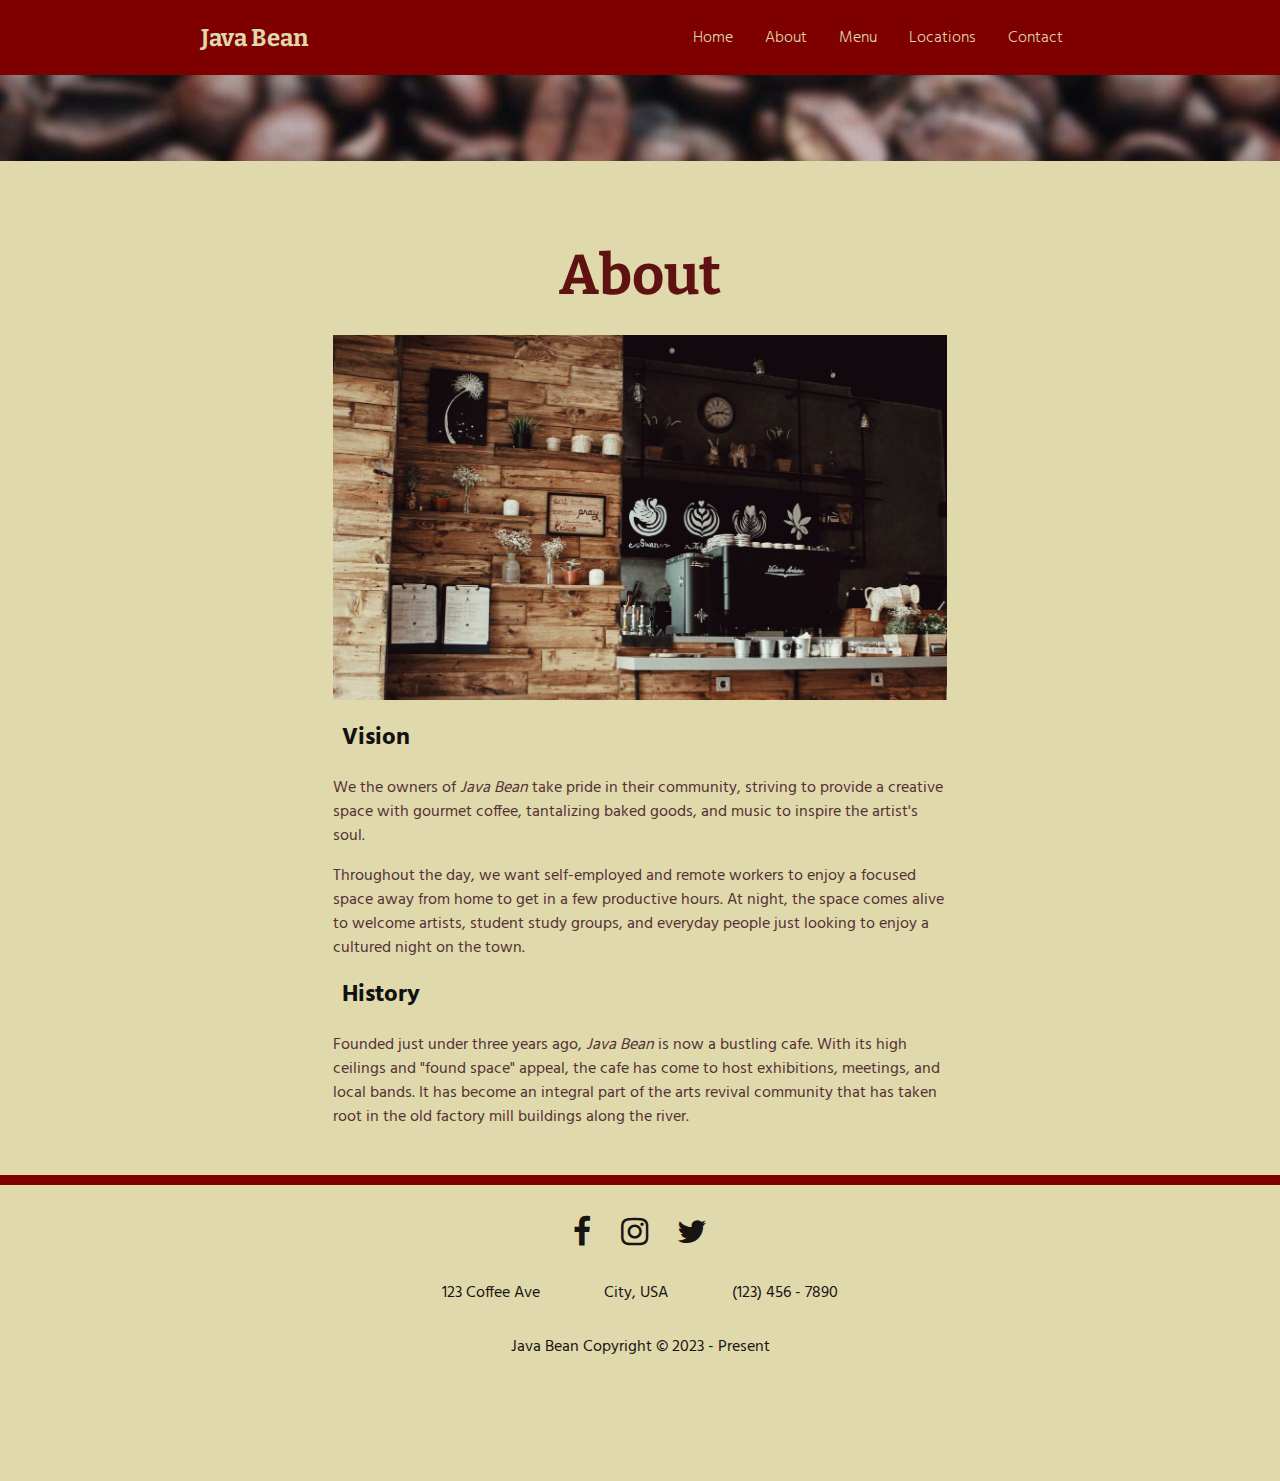
<file: about.html>
<!DOCTYPE html>
<html lang="en"> 
    <head> 
        <title>Java Bean</title>

        <meta charset="UTF-8">
        <meta name="description" content="GRA 310">
        <meta name="keywords" content="Java Bea , coffee, food, home">
        <meta name="author" content="Shaina Le">
        <meta name="viewport" content="width=device-width, initial-scale=1.0">

        <!-- Scripts -->
        <link rel="stylesheet" type="text/css" href="css/stylesheet.css">
        <script src="js/frontpage.js"></script>
        <script src="js/menu.js"></script>
        <script type="text/javascript" src="/js/code.jquery.com_jquery-3.7.0.min.js"></script>

        <link rel="stylesheet" href="https://cdnjs.cloudflare.com/ajax/libs/font-awesome/4.7.0/css/font-awesome.min.css">

        <!-- Fonts -->
        <link rel="preconnect" href="https://fonts.googleapis.com">
        <link rel="preconnect" href="https://fonts.gstatic.com" crossorigin>
        <link href="https://fonts.googleapis.com/css2?family=Hind:wght@300;400&display=swap" rel="stylesheet">
        <link rel="preconnect" href="https://fonts.googleapis.com">
        <link rel="preconnect" href="https://fonts.gstatic.com" crossorigin>
        <link href="https://fonts.googleapis.com/css2?family=Bitter:wght@700&family=Hind:wght@300;400&display=swap" rel="stylesheet">


    </head>

    <body> 

      <nav>
        <div class="navlogo">Java Bean</div>
      
        <div class="navbar">
          <ul class="nav-menu">
            <li class="nav-item"><a href="index.html" class="nav-link">Home</a></li>
            <li class="nav-item"><a href="about.html" class="nav-link">About</a></li>
            <li class="nav-item"><a href="menu.html" class="nav-link">Menu</a></li>
            <li class="nav-item"><a href="locations.html" class="nav-link">Locations</a></li>
            <li class="nav-item"><a href="contact.html" class="nav-link">Contact</a></li>
          </ul>
        </div>
      
        <div class="hamburger">
          <span class="bar"></span>
          <span class="bar"></span>
          <span class="bar"></span>
        </div>
      </nav>
       


    <!--header-->

        <header class="header-paralax-small-menu">
            <!--<div class="logomain"><a href="index.html"><img src="images/logo.png" width="75px" title="Logo" alt="Logo of the Java Beans restaurant. Behind the header is an image many coffee beans."></a></div>--> 
          </header>
<div class="row">
          <div class="subpage" style="border-bottom: 10px solid #7E0000;">
            <div class="textcontainer">    
              <h1>About</h1>
              <br>
              <img src="images/cafeinterior.jpg" title="cafe interior" alt="The interior of the cafe. It is warmly lit with wooden walls and a chalkboard display. Flower ases and small animal trinkets line the shelves. On the counter are coffee making machines, cups, and different foam styles on display." >
              <h2>Vision</h2>
              <p>We the owners of <i>Java Bean</i> take pride in their community, striving to provide a creative space with gourmet coffee, tantalizing baked goods, and music to inspire the artist's soul.</p>
              <p>Throughout the day, we want self-employed and remote workers to enjoy a focused space away from home to get in a few productive hours. At night, the space comes alive to welcome artists, student study groups, and everyday people just looking to enjoy a cultured night on the town.</p>
              <h2>History</h2>
              <p>Founded just under three years ago, <i>Java Bean</i> is now a bustling cafe. With its high ceilings and "found space" appeal, the cafe has come to host exhibitions, meetings, and local bands. It has become an integral part of the arts revival community that has taken root in the old factory mill buildings along the river.</p>
            </div>
        </div>

<!--footer-->
            
<footer>
    <div class="footer2">
    <div class="frow">
    <a href="https://www.facebook.com/"><i class="fa fa-facebook"></i></a>
    <a href="https://instagram.com/"><i class="fa fa-instagram"></i></a>
    <a href="https://twitter.com/"><i class="fa fa-twitter"></i></a>
    </div>
    
    <div class="frow">
      <ul>
        <li>123 Coffee Ave</li>
        <li>City, USA</li>
        <li>(123) 456 - 7890</li>
      </ul>
    </div>
    
      <div class="frow">
      Java Bean Copyright © 2023 - Present
      </div>
    </div>
  </footer>

        </div>

    </body>
</html>
</file>
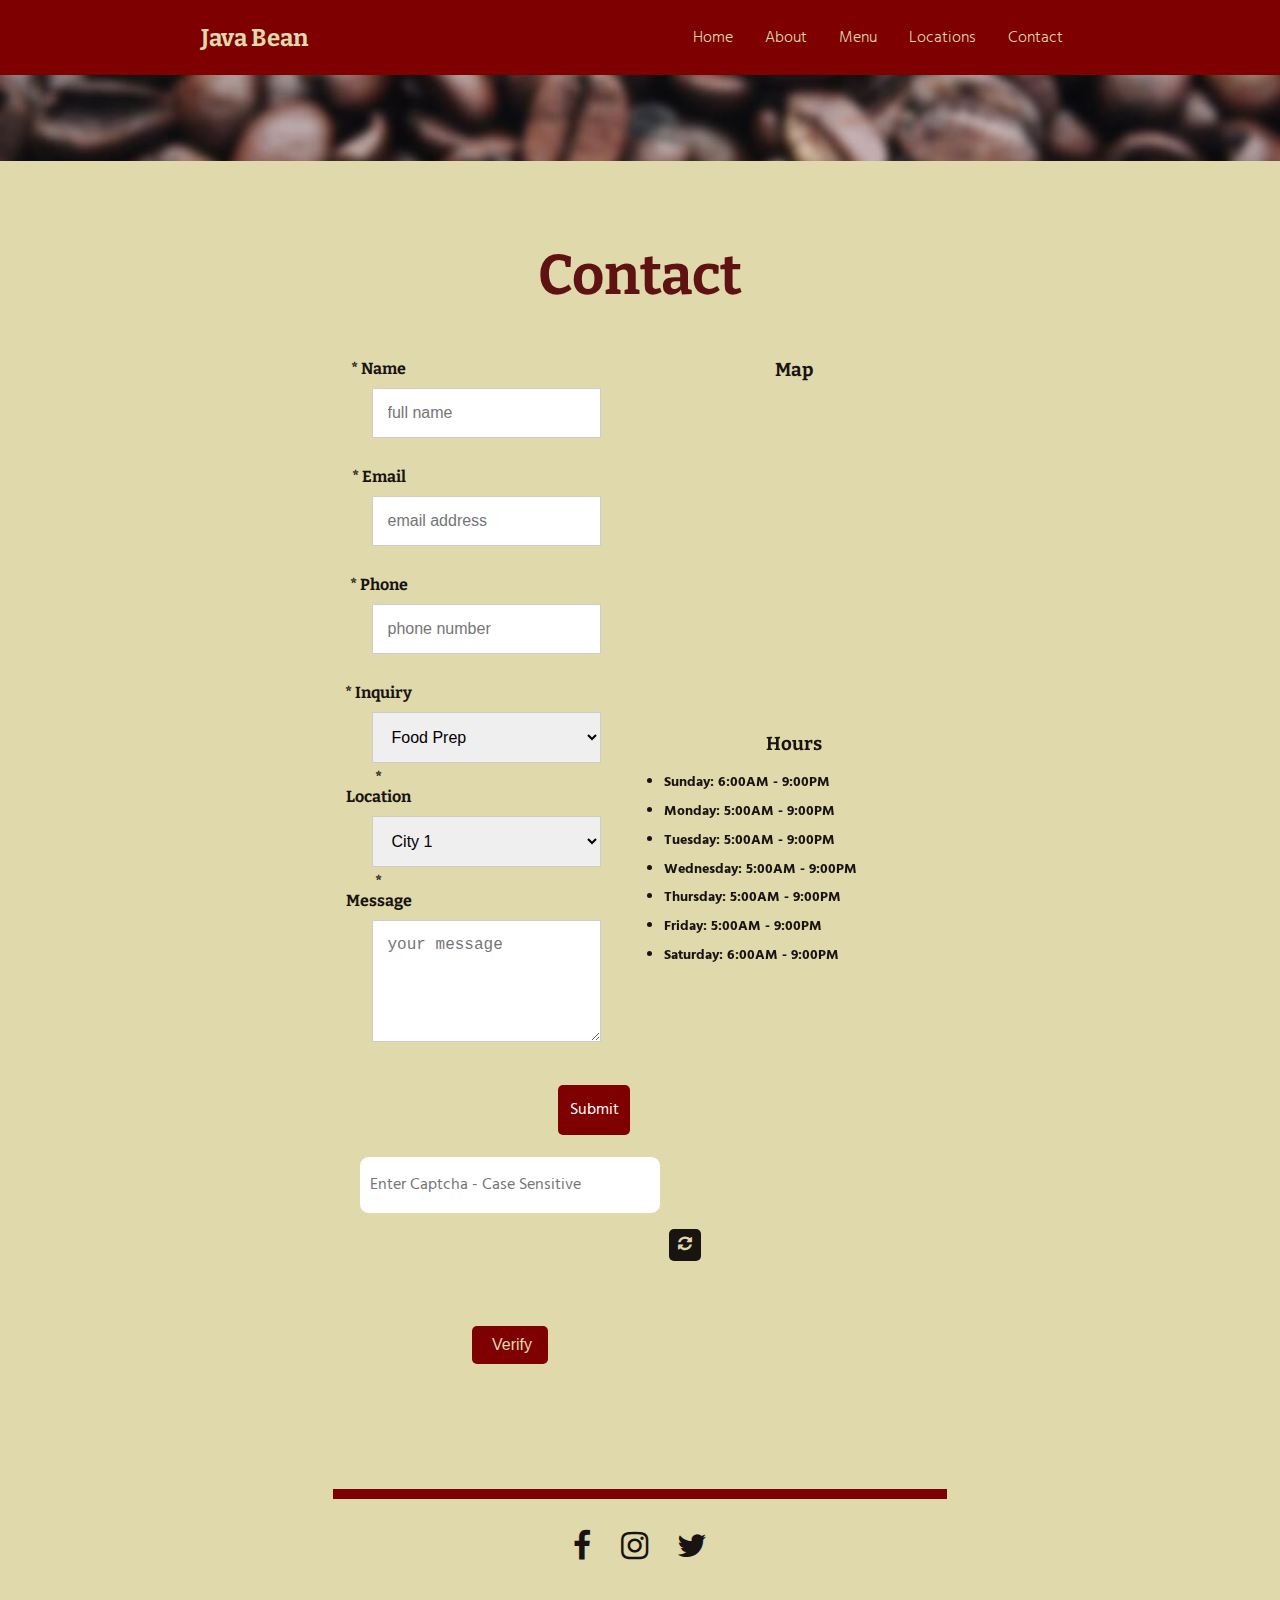
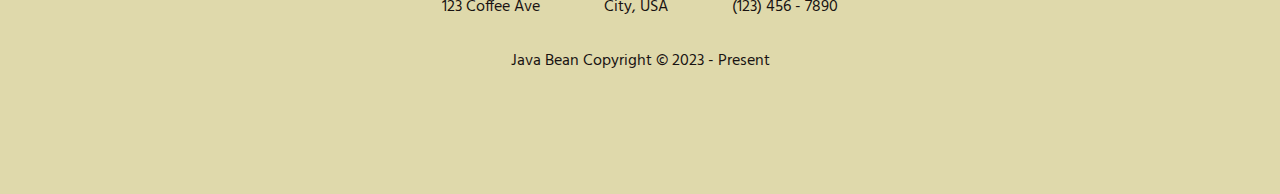
<file: contact.html>
<!DOCTYPE html>
<html lang="en"> 
    <head> 
        <title>Java Bean</title>

        <meta charset="UTF-8">
        <meta name="description" content="GRA 310">
        <meta name="keywords" content="Java Bea , coffee, food, home">
        <meta name="author" content="Shaina Le">
        <meta name="viewport" content="width=device-width, initial-scale=1.0">

        <!-- Scripts -->
        <link rel="stylesheet" type="text/css" href="css/stylesheet.css">
        <script src="js/frontpage.js"></script>
        <script src="js/menu.js"></script>
        <script src="js/formvalidate.js"></script>
        <script src="https://ajax.googleapis.com/ajax/libs/jquery/2.1.1/jquery.min.js"></script>


        <link rel="stylesheet" href="https://cdnjs.cloudflare.com/ajax/libs/font-awesome/4.7.0/css/font-awesome.min.css">

        <!-- Fonts -->
        <link rel="preconnect" href="https://fonts.googleapis.com">
        <link rel="preconnect" href="https://fonts.gstatic.com" crossorigin>
        <link href="https://fonts.googleapis.com/css2?family=Hind:wght@300;400&display=swap" rel="stylesheet">
        <link rel="preconnect" href="https://fonts.googleapis.com">
        <link rel="preconnect" href="https://fonts.gstatic.com" crossorigin>
        <link href="https://fonts.googleapis.com/css2?family=Bitter:wght@700&family=Hind:wght@300;400&display=swap" rel="stylesheet">
        
        <!-- Form Validation -->
        
        <script>
                  var validate = function(e) {
              var fields = document.querySelectorAll('.form-container textarea, .form-container input[type="text"]');
              var regEx;
              var removeSpan;
              var par;
              var check = false;
              var val;
              var errArr = [];
          
              for (var i = 0; i < fields.length; i++) {
                  if (fields[i].value === "") {
                    
                      if (fields[i].nextElementSibling.classList.contains('error')) {
                        removeSpan = fields[i].nextElementSibling;
                        par = fields[i].parentNode;
                        par.removeChild(removeSpan);
                        fields[i].nextElementSibling.innerHTML = "Attention, " + fields[i].placeholder + " is required. Refresh browser.";
                        fields[i].style.boxShadow = "0 0 2px 1px #cc0001";
                        check = false;
                        errArr.push(fields[i]);
                      }
                      fields[i].nextElementSibling.innerHTML = "Attention, " + fields[i].placeholder + " is required. Refresh browser.";
                      fields[i].style.boxShadow = "0 0 2px 1px #cc0001";
                      check = false;
                      errArr.push(fields[i]);
                  } else {
          
                      // check if message and name values contain valid characters.
                      if (fields[i].id !== 'email' && fields[i].id !== 'phone') {
                          val = isValidChar(fields[i]);
                          if(val === false) {
                            fields[i].nextElementSibling.innerHTML = "Are you trying to HACK ME!";
                            fields[i].style.boxShadow = "0 0 2px 1px #cc0001";
                            check = false;
                            errArr.push(fields[i]);
                          } else {
                            fields[i].nextElementSibling.innerHTML = "";
                            fields[i].style.boxShadow = "none";
                            check = true;
                          }
                      }
                    
                      if(fields[i].id === 'phone') {
                        val = isValidPhone(fields[i]);
                        if(val === false) {
                          fields[i].nextElementSibling.innerHTML = "Attention, your phone number is not valid.";
                          fields[i].style.boxShadow = "0 0 2px 1px #cc0001";
                          check = false;
                          errArr.push(fields[i]);
                        } else {
                          fields[i].nextElementSibling.innerHTML = "";
                          fields[i].style.boxShadow = "none";
                          check = true;  
                        }
                      }
          
                      if (fields[i].id === 'email') {
                          val = isValidEmail(fields[i]);
                          if(val === false) {
                              fields[i].nextElementSibling.innerHTML = "Attention, your email address is not valid.";
                              fields[i].style.boxShadow = "0 0 2px 1px #cc0001";
                              check = false;
                              errArr.push(fields[i]);
                          } else {
                              fields[i].nextElementSibling.innerHTML = "";
                              fields[i].style.boxShadow = "none";
                              check = true;
                          }
                      }
                  }
              }
            
              if(check === false) {
                var count = 0;
                var toErr = setInterval(function() {
                  var e = errArr[0].offsetTop + -25;
                  var pos = Math.abs(e);
                  if(count < pos) {
                    count ++;
                    window.scrollTo(0, count);
                  } else {
                    clearInterval(toErr);
                  }
                }, 1);
              }
              
              return check
          
              // Helper functions.
              function isValidEmail(e) {
                  regEx = /^\w+([\.-]?\w+)*@\w+([\.-]?\w+)*(\.\w{2,3})+$/;
                  var email = e.value;
                  if (!regEx.test(email)) {
                      return false;
                  }
              }
          
              function isValidChar(e) {
                  regEx = /^[a-zA-Z@#$%!?^&*()_+\-=\[\]{};':"\\|,.\/? ]*$/;
                  var value = e.value;
                  if (!regEx.test(value)) {
                      return false;
                  }
              }
            
              function isValidPhone(e) {
                regEx = /^[+]?[(]?[+]?\d{2,4}[)]?[-\s]?\d{2,8}[-\s]?\d{2,8}$/;
                var value = e.value;
                if(!regEx.test(value)) {
                  return false;
                }
              }
          };
          
        </script>

      <script>
        var cd;

$(function(){
  CreateCaptcha();
});

// Create Captcha
function CreateCaptcha() {
  //$('#InvalidCapthcaError').hide();
  var alpha = new Array('A', 'B', 'C', 'D', 'E', 'F', 'G', 'H', 'I', 'J', 'K', 'L', 'M', 'N', 'O', 'P', 'Q', 'R', 'S', 'T', 'U', 'V', 'W', 'X', 'Y', 'Z', 'a', 'b', 'c', 'd', 'e', 'f', 'g', 'h', 'i', 'j', 'k', 'l', 'm', 'n', 'o', 'p', 'q', 'r', 's', 't', 'u', 'v', 'w', 'x', 'y', 'z', '0', '1', '2', '3', '4', '5', '6', '7', '8', '9');
                    
  var i;
  for (i = 0; i < 6; i++) {
    var a = alpha[Math.floor(Math.random() * alpha.length)];
    var b = alpha[Math.floor(Math.random() * alpha.length)];
    var c = alpha[Math.floor(Math.random() * alpha.length)];
    var d = alpha[Math.floor(Math.random() * alpha.length)];
    var e = alpha[Math.floor(Math.random() * alpha.length)];
    var f = alpha[Math.floor(Math.random() * alpha.length)];
  }
  cd = a + ' ' + b + ' ' + c + ' ' + d + ' ' + e + ' ' + f;
  $('#CaptchaImageCode').empty().append('<canvas id="CapCode" class="capcode" width="300" height="80"></canvas>')
  
  var c = document.getElementById("CapCode"),
      ctx=c.getContext("2d"),
      x = c.width / 2,
      img = new Image();

  img.src = "https://usiseane.sirv.com/binary-numbers-pattern.jpg";
  img.onload = function () {
      var pattern = ctx.createPattern(img, "repeat");
      ctx.globalAlpha = "0.7";
      ctx.fillStyle = pattern;
      ctx.fillRect(0, 0, c.width, c.height);
      ctx.font="52px Roboto";
      ctx.fillStyle = 'lightgreen';
      ctx.textAlign = 'center';
      ctx.setTransform (1, -0.12, 0, 1, 0, 15);
      ctx.fillText(cd,x,55);
  };
  
}

//
function roundRect(ctx, x, y, width, height, radius, fill, stroke) {
  if (typeof stroke === 'undefined') {
    stroke = true;
  }
  if (typeof radius === 'undefined') {
    radius = 5;
  }
  if (typeof radius === 'number') {
    radius = {tl: radius, tr: radius, br: radius, bl: radius};
  } else {
    var defaultRadius = {tl: 0, tr: 0, br: 0, bl: 0};
    for (var side in defaultRadius) {
      radius[side] = radius[side] || defaultRadius[side];
    }
  }
  ctx.beginPath();
  ctx.moveTo(x + radius.tl, y);
  ctx.lineTo(x + width - radius.tr, y);
  ctx.quadraticCurveTo(x + width, y, x + width, y + radius.tr);
  ctx.lineTo(x + width, y + height - radius.br);
  ctx.quadraticCurveTo(x + width, y + height, x + width - radius.br, y + height);
  ctx.lineTo(x + radius.bl, y + height);
  ctx.quadraticCurveTo(x, y + height, x, y + height - radius.bl);
  ctx.lineTo(x, y + radius.tl);
  ctx.quadraticCurveTo(x, y, x + radius.tl, y);
  ctx.closePath();
  if (fill) {
    ctx.fill();
  }
  if (stroke) {
    ctx.stroke();
  }

}

// Validate Captcha
function ValidateCaptcha() {
  var string1 = removeSpaces(cd);
  var string2 = removeSpaces($('#UserCaptchaCode').val());
  if (string1 == string2) {
    return true;
  }
  else {
    return false;
  }
}

// Remove Spaces
function removeSpaces(string) {
  return string.split(' ').join('');
}

// Check Captcha
function CheckCaptcha() {
  var result = ValidateCaptcha();
  if( $("#UserCaptchaCode").val() == "" || $("#UserCaptchaCode").val() == null || $("#UserCaptchaCode").val() == "undefined") {
    $('#WrongCaptchaError').text('Please enter code given below in a picture.').show();
    $('#UserCaptchaCode').focus();
  } else {
    if(result == false) { 
      $('#WrongCaptchaError').text('Invalid Captcha! Please try again.').show();
      CreateCaptcha();
      $('#UserCaptchaCode').focus().select();
    }
    else { 
      $('#UserCaptchaCode').val('').attr('place-holder','Enter Captcha - Case Sensitive');
      CreateCaptcha();
      $('#WrongCaptchaError').fadeOut(100);
      $('#SuccessMessage').fadeIn(500).css('display','block').delay(5000).fadeOut(250);
    }
  }  
}
      </script>

    </head>

    <body> 

      <nav>
        <div class="navlogo">Java Bean</div>
      
        <div class="navbar">
          <ul class="nav-menu">
            <li class="nav-item"><a href="index.html" class="nav-link">Home</a></li>
            <li class="nav-item"><a href="about.html" class="nav-link">About</a></li>
            <li class="nav-item"><a href="menu.html" class="nav-link">Menu</a></li>
            <li class="nav-item"><a href="locations.html" class="nav-link">Locations</a></li>
            <li class="nav-item"><a href="contact.html" class="nav-link">Contact</a></li>
          </ul>
        </div>
      
        <div class="hamburger">
          <span class="bar"></span>
          <span class="bar"></span>
          <span class="bar"></span>
        </div>
      </nav>
       


    <!--header-->

        <header class="header-paralax-small-menu">
            <!--<div class="logomain"><a href="index.html"><img src="images/logo.png" width="75px" title="Logo" alt="Logo of the Java Beans restaurant. Behind the header is an image many coffee beans."></a></div>--> 
          </header>

          <div class="subpage">
            <div class="container">    
              <h1>Contact</h1>

              <div class="row2">
                <div class="columntall" style="border-bottom: 10px solid #7E0000;">
                    
                    <!--Form-->

                    <!--<form action="/action_page.php">
                        <div class="formrow">
                          <div class="col-25">
                            <label for="name">Name*</label>
                          </div>
                          <div class="col-75">
                            <input type="text" id="name" name="name" placeholder="Your name..">
                          </div>
                        </div>
                        <div class="formrow">
                          <div class="col-25">
                            <label for="email">Email*</label>
                          </div>
                          <div class="col-75">
                            <input type="text" id="email" name="email" placeholder="Your email address..">
                          </div>
                          <p id="result"></p>
                        </div>
                        <div class="formrow">
                            <div class="col-25">
                              <label for="phonenumber">Phone Number</label>
                            </div>
                            <div class="col-75">
                              <input type="text" id="phonenumber" name="phonenumber" placeholder="Your phone number..">
                            </div>
                          </div>
                        <div class="formrow">
                          <div class="col-25">
                            <label for="inquiry">Inquiry*</label>
                          </div>
                          <div class="col-75">
                            <select id="inquiry" name="inquiry">
                              <option value="food">Food Prep</option>
                              <option value="service">Customer Service</option>
                              <option value="company">Company</option>
                            </select>
                          </div>
                        </div>
                        <div class="formrow">
                            <div class="col-25">
                              <label for="location">Location*</label>
                            </div>
                            <div class="col-75">
                              <select id="location" name="location">
                                <option value="city1">City 1</option>
                                <option value="city2">City 2</option>
                              </select>
                            </div>
                          </div>
                        <div class="formrow">
                          <div class="col-25">
                            <label for="message">Message*</label>
                          </div>
                          <div class="col-75">
                            <textarea id="message" name="message" placeholder="Tell us your issue..." style="height:200px"></textarea>
                          </div>
                        </div>
                        <div class="formrow">
                            <p style="font-family: 'Hind', sans-serif; font-size:12px; color: #7E0000;">*required items</p>
                        </div>
                        <div class="formrow">
                          <input type="submit" value="Submit" onclick="validateEmail(document.form1.email)">
                        </div>
                      </form>-->
                      
                    <div class="form-container">
                      <form name="contactForm" method="post" onsubmit = "return validate()" action="#">
                      <div class="col-25">
                        <label for="name">* Name</label>
                      </div>
                        <input type="text" id="name" name="name" placeholder="full name" >
                        <span class="errors"></span><br>
                    
                      <div class="col-25">                    
                        <label for="email">* Email</label>
                      </div>
                        <input type="text" placeholder="email address" id="email" name="email" >
                        <span class="errors"></span><br>
                    
                      <div class="col-25">
                        <label for="phone">* Phone</label>
                      </div>
                        <input type="text" placeholder="phone number" id="phone" name="phone" >
                        <span class="errors"></span><br>
                        
                      <div class="col-25">  
                        <label for="inquiry">* Inquiry</label>
                      </div>
                        <select id="inquiry" name="inquiry">
                          <option value="food">Food Prep</option>
                          <option value="service">Customer Service</option>
                          <option value="company">Company</option>
                        </select>

                      <div class="col-25">
                        <label for="location">* Location</label>
                      </div>
                        <select id="location" name="location">
                          <option value="city1">City 1</option>
                          <option value="city2">City 2</option>
                        </select>
                        
                      <div class="col-25">  
                        <label for="subject">* Message</label>
                      </div>
                        <textarea placeholder="your message" cols="132" rows="5" name="subject" id="subject"></textarea>
                        <span class="errors"></span><br>
                    
                        <button type="submit" value="Submit">Submit</button>
                      </form>
                      <section>
                        <fieldset>
                          <span id="SuccessMessage" class="success">Hurray! Your have successfully entered the captcha.</span>
                          <input type="text" id="UserCaptchaCode" class="CaptchaTxtField" placeholder='Enter Captcha - Case Sensitive'>
                          <span id="WrongCaptchaError" class="error"></span>
                          <div class='CaptchaWrap'>
                            <div id="CaptchaImageCode" class="CaptchaTxtField">
                              <canvas id="CapCode" class="capcode" width="300" height="80"></canvas>
                            </div> 
                            <button class="ReloadBtn" onclick='CreateCaptcha();' title="Reload Image">
                              <i class="fa fa-refresh" aria-hidden="true"></i>
                            </button>
                          </div>
                          <input type="button" class="btnSubmit" onclick="CheckCaptcha();" value="Verify">
                        </fieldset>
                      </section>
                    </div>
<br><br>

                </div>
                <div class="columntall" style="border-bottom: 10px solid #7E0000;">
                    <h3>Map</h3><br>

                    <iframe src="https://www.google.com/maps/embed?pb=!1m18!1m12!1m3!1d2916.1527947668746!2d-71.45193032387317!3d43.03821657113789!2m3!1f0!2f0!3f0!3m2!1i1024!2i768!4f13.1!3m3!1m2!1s0x89e24595182c672d%3A0x1af9c9f4bffd579e!2sSouthern%20New%20Hampshire%20University!5e0!3m2!1sen!2sus!4v1689997030244!5m2!1sen!2sus" width="300" height="300" style="border:0;" allowfullscreen="" loading="lazy" referrerpolicy="no-referrer-when-downgrade"></iframe>
<br>
                    <h3 style="padding-top:10%;">Hours</h3>
                    <ul style="font-family: 'Hind', sans-serif; font-size:0.9em; padding-top:5%; margin-left:5%;">
                      <li>Sunday: 6:00AM - 9:00PM</li>
                      <li>Monday:  5:00AM - 9:00PM</li>
                      <li>Tuesday:  5:00AM - 9:00PM</li>
                      <li>Wednesday:  5:00AM - 9:00PM</li>
                      <li>Thursday:  5:00AM - 9:00PM</li>
                      <li>Friday:  5:00AM - 9:00PM</li>
                      <li>Saturday: 6:00AM - 9:00PM</li>
                    </ul>

                </div>
              </div>

            </div>
        </div>
<!--footer-->
            
<footer>
    <div class="footer2">
    <div class="frow">
    <a href="https://www.facebook.com/"><i class="fa fa-facebook"></i></a>
    <a href="https://instagram.com/"><i class="fa fa-instagram"></i></a>
    <a href="https://twitter.com/"><i class="fa fa-twitter"></i></a>
    </div>
    
    <div class="frow">
      <ul>
        <li>123 Coffee Ave</li>
        <li>City, USA</li>
        <li>(123) 456 - 7890</li>
      </ul>
    </div>
    
      <div class="frow">
      Java Bean Copyright © 2023 - Present
      </div>
    </div>
  </footer>

        </div>

    </body>
</html>
</file>
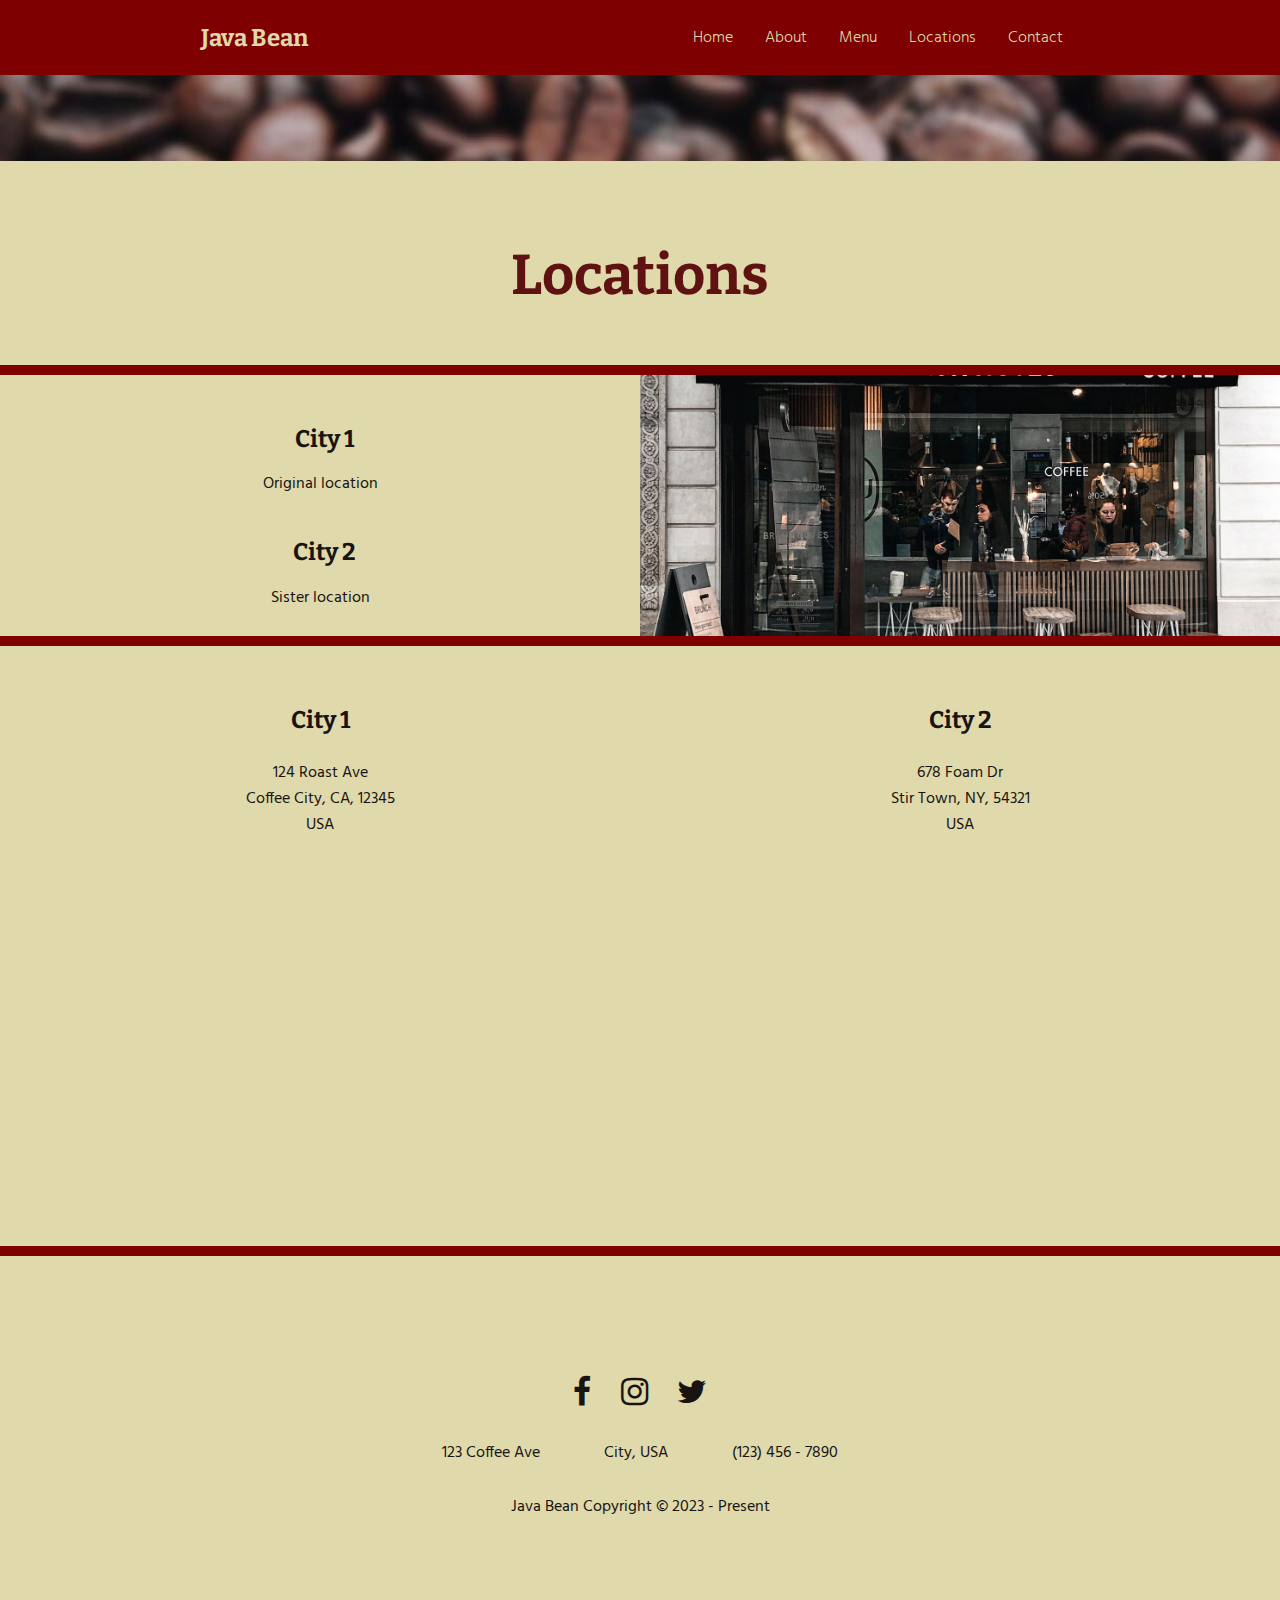
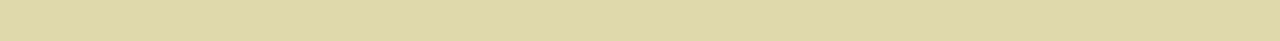
<file: locations.html>
<!DOCTYPE html>
<html lang="en"> 
    <head> 
        <title>Java Bean</title>

        <meta charset="UTF-8">
        <meta name="description" content="GRA 310">
        <meta name="keywords" content="Java Bea , coffee, food, home">
        <meta name="author" content="Shaina Le">
        <meta name="viewport" content="width=device-width, initial-scale=1.0">

        <!-- Scripts -->
        <link rel="stylesheet" type="text/css" href="css/stylesheet.css">
        <script src="js/frontpage.js"></script>
        <script src="js/menu.js"></script>
        <script type="text/javascript" src="/js/code.jquery.com_jquery-3.7.0.min.js"></script>

        <link rel="stylesheet" href="https://cdnjs.cloudflare.com/ajax/libs/font-awesome/4.7.0/css/font-awesome.min.css">

        <!-- Fonts -->
        <link rel="preconnect" href="https://fonts.googleapis.com">
        <link rel="preconnect" href="https://fonts.gstatic.com" crossorigin>
        <link href="https://fonts.googleapis.com/css2?family=Hind:wght@300;400&display=swap" rel="stylesheet">
        <link rel="preconnect" href="https://fonts.googleapis.com">
        <link rel="preconnect" href="https://fonts.gstatic.com" crossorigin>
        <link href="https://fonts.googleapis.com/css2?family=Bitter:wght@700&family=Hind:wght@300;400&display=swap" rel="stylesheet">


    </head>

    <body> 

      <nav>
        <div class="navlogo">Java Bean</div>
      
        <div class="navbar">
          <ul class="nav-menu">
            <li class="nav-item"><a href="index.html" class="nav-link">Home</a></li>
            <li class="nav-item"><a href="about.html" class="nav-link">About</a></li>
            <li class="nav-item"><a href="menu.html" class="nav-link">Menu</a></li>
            <li class="nav-item"><a href="locations.html" class="nav-link">Locations</a></li>
            <li class="nav-item"><a href="contact.html" class="nav-link">Contact</a></li>
          </ul>
        </div>
      
        <div class="hamburger">
          <span class="bar"></span>
          <span class="bar"></span>
          <span class="bar"></span>
        </div>
      </nav>
       


    <!--header-->

        <header class="header-paralax-small-menu">
            <!--<div class="logomain"><a href="index.html"><img src="images/logo.png" width="75px" title="Logo" alt="Logo of the Java Beans restaurant. Behind the header is an image many coffee beans."></a></div>--> 
          </header>
<div class="row">
          <div class="subpage" style="border-bottom: 10px solid #7E0000;">
            <div class="textcontainer">   
                <h1>Locations</h1>
            </div>

              <br>
              <div class="lightcontainer" style="border-top: 10px solid #7E0000;">
                <div class="lightimage"> 
                  <div class="columntext">
                    <h2>City 1</h2>
                    <p>Original location</p>
                    <br>
                    <h2>City 2</h2>
                    <p>Sister location</p>
                  </div>
                </div>   
              </div>
            </div>
</div>
<div class="row2">
    <div class="column2">
        <h2>City 1</h2>
        <br>
        <p style="text-align:center;">124 Roast Ave<br>Coffee City, CA, 12345<br>USA</p>
        <br>
        <iframe src="https://www.google.com/maps/embed?pb=!1m18!1m12!1m3!1d2916.1527947668746!2d-71.45193032387317!3d43.03821657113789!2m3!1f0!2f0!3f0!3m2!1i1024!2i768!4f13.1!3m3!1m2!1s0x89e24595182c672d%3A0x1af9c9f4bffd579e!2sSouthern%20New%20Hampshire%20University!5e0!3m2!1sen!2sus!4v1689997030244!5m2!1sen!2sus" width="300" height="300" style="border:0;" allowfullscreen="" loading="lazy" referrerpolicy="no-referrer-when-downgrade"></iframe>
    </div>
    <div class="column2">
        <h2>City 2</h2>
        <br>
        <p style="text-align:center;">678 Foam Dr<br>Stir Town, NY, 54321<br>USA</p>
        <br>
        <iframe src="https://www.google.com/maps/embed?pb=!1m18!1m12!1m3!1d2916.1527947668746!2d-71.45193032387317!3d43.03821657113789!2m3!1f0!2f0!3f0!3m2!1i1024!2i768!4f13.1!3m3!1m2!1s0x89e24595182c672d%3A0x1af9c9f4bffd579e!2sSouthern%20New%20Hampshire%20University!5e0!3m2!1sen!2sus!4v1689997030244!5m2!1sen!2sus" width="300" height="300" style="border:0;" allowfullscreen="" loading="lazy" referrerpolicy="no-referrer-when-downgrade"></iframe>
    </div>
</div>
<!--footer-->
            
<footer>
    <div class="footer2">
    <div class="frow">
    <a href="https://www.facebook.com/"><i class="fa fa-facebook"></i></a>
    <a href="https://instagram.com/"><i class="fa fa-instagram"></i></a>
    <a href="https://twitter.com/"><i class="fa fa-twitter"></i></a>
    </div>
    
    <div class="frow">
      <ul>
        <li>123 Coffee Ave</li>
        <li>City, USA</li>
        <li>(123) 456 - 7890</li>
      </ul>
    </div>
    
      <div class="frow">
      Java Bean Copyright © 2023 - Present
      </div>
    </div>
  </footer>

        </div>

    </body>
</html>
</file>
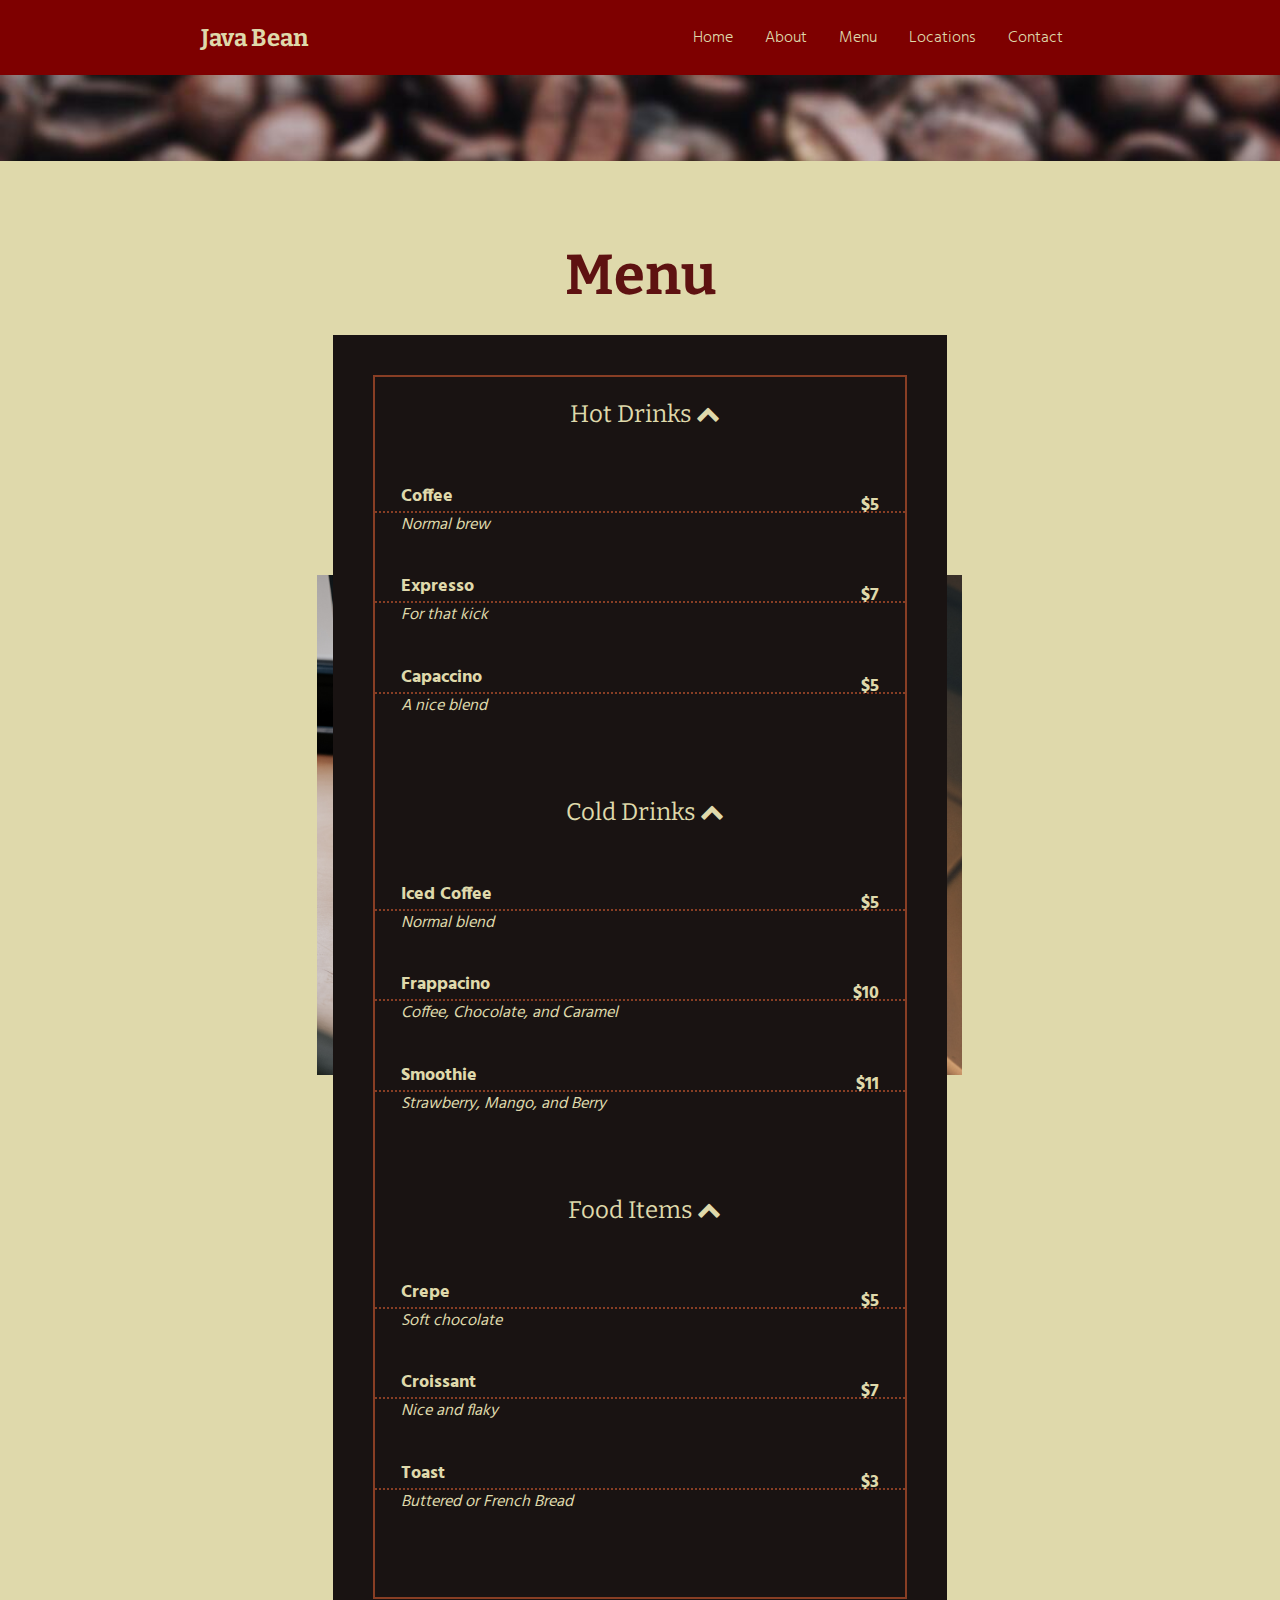
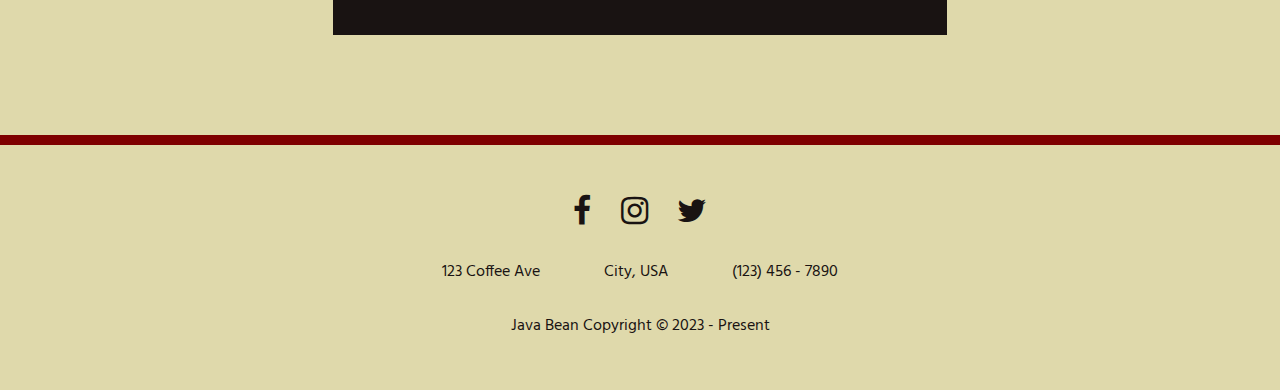
<file: menu.html>
<!DOCTYPE html>
<html lang="en"> 
    <head> 
        <title>Java Bean</title>

        <meta charset="UTF-8">
        <meta name="description" content="GRA 310">
        <meta name="keywords" content="Java Bea , coffee, food, home">
        <meta name="author" content="Shaina Le">
        <meta name="viewport" content="width=device-width, initial-scale=1.0">

        <!-- Scripts -->
        <link rel="stylesheet" type="text/css" href="css/stylesheet.css">
        <script src="js/frontpage.js"></script>
        <script src="js/menu.js"></script>
        <script type="text/javascript" src="/js/code.jquery.com_jquery-3.7.0.min.js"></script>

        <script type="text/javascript">

            $(document).ready(function(){
                $(".accordion-titel").click(function(){
                $(this).parent(".accordion-item").find(".accordion-contant").slideToggle();
                $(this).parent(".accordion-item").prevAll(".accordion-item").find(".accordion-contant").slideUp();
                $(this).parent(".accordion-item").nextAll(".accordion-item").find(".accordion-contant").slideUp();
                });
            });

        </script>

        <link rel="stylesheet" href="https://cdnjs.cloudflare.com/ajax/libs/font-awesome/4.7.0/css/font-awesome.min.css">

        <!-- Fonts -->
        <link rel="preconnect" href="https://fonts.googleapis.com">
        <link rel="preconnect" href="https://fonts.gstatic.com" crossorigin>
        <link href="https://fonts.googleapis.com/css2?family=Hind:wght@300;400&display=swap" rel="stylesheet">
        <link rel="preconnect" href="https://fonts.googleapis.com">
        <link rel="preconnect" href="https://fonts.gstatic.com" crossorigin>
        <link href="https://fonts.googleapis.com/css2?family=Bitter:wght@700&family=Hind:wght@300;400&display=swap" rel="stylesheet">


    </head>

    <body> 

      <nav>
        <div class="navlogo">Java Bean</div>
      
        <div class="navbar">
          <ul class="nav-menu">
            <li class="nav-item"><a href="index.html" class="nav-link">Home</a></li>
            <li class="nav-item"><a href="about.html" class="nav-link">About</a></li>
            <li class="nav-item"><a href="menu.html" class="nav-link">Menu</a></li>
            <li class="nav-item"><a href="locations.html" class="nav-link">Locations</a></li>
            <li class="nav-item"><a href="contact.html" class="nav-link">Contact</a></li>
          </ul>
        </div>
      
        <div class="hamburger">
          <span class="bar"></span>
          <span class="bar"></span>
          <span class="bar"></span>
        </div>
      </nav>
       


    <!--header-->

        <header class="header-paralax-small-menu">
            <!--<div class="logomain"><a href="index.html"><img src="images/logo.png" width="75px" title="Logo" alt="Logo of the Java Beans restaurant. Behind the header is an image many coffee beans."></a></div>--> 
          </header>

          <div class="subpage">
            <div class="container">    
              <h1>Menu</h1>
              <br>

            <!--images-->
            
            <img src="images/fooditems.jpg" title="Cooking" alt="French bread with blueberry and strawberry toppings." style="z-index: 0; width:300px; height: 500px; position: absolute; object-fit: cover; object-position: -200% 0; left: 250px; top: 400px;">

            <img src="images/cold.jpg" title="Cooking" alt="Iced coffee on a table." style="z-index: 0; width:300px; height: 500px; position: absolute; object-fit: cover; object-position: 300% 0; right: 250px; top: 400px;">

            <!--images end-->

            <div class="normal-container">
                
              <div class="inside-normal">

        <!--menu-->


      <div class="menu-body">
 
      
          <div class="menu-section">

            <div class="accordion">
                <div class="accordion-item">
                    <div class="accordion-titel">
                        <h2 class="menu-section-title" id="hot">Hot Drinks <i class="fa fa-chevron-up" aria-hidden="true"></i></i></h2>
                    </div>

            <div class="accordion-contant">
              <div class="menu-item">
                  <div class="menu-item-name">
                      Coffee
                  </div>
                  
                  <div class="menu-item-price">
                      $5
                  </div>
  
                  <div class="menu-item-description">
                      Normal brew
                  </div>
  
              </div>
              <!-- Item ends -->
  
              <!-- Item starts -->
              <div class="menu-item">
  
                  <div class="menu-item-name">
                      Expresso
                  </div>
                  
                  <div class="menu-item-price">
                      $7
                  </div>
  
                  <div class="menu-item-description">
                      For that kick
                  </div>
                  
              </div>
              <!-- Item ends -->
  
              <!-- Item starts -->
              <div class="menu-item">
  
                  <div class="menu-item-name">
                      Capaccino
                  </div>
  
                  <div class="menu-item-price">
                      $5
                  </div>
  
                  <div class="menu-item-description">
                      A nice blend
                  </div>
  
              </div>
              <!-- Item ends -->
            </div>
        </div>
    </div>
    </div>


          
          <div class="menu-section">
  
            <div class="accordion">
                <div class="accordion-item">
                    <div class="accordion-titel">
                        <h2 class="menu-section-title" id="cold">Cold Drinks <i class="fa fa-chevron-up" aria-hidden="true"></i></h2>
                    </div>

            <div class="accordion-contant">
              <!-- Item starts -->
              <div class="menu-item">
  
                  <div class="menu-item-name">
                      Iced Coffee
                  </div>
  
                  <div class="menu-item-price">
                      $5
                  </div>
  
                  <div class="menu-item-description">
                      Normal blend
                  </div>
  
              </div>
              <!-- Item ends -->
  
              <!-- Item starts -->
              <div class="menu-item">
  
                  <div class="menu-item-name">
                      Frappacino
                  </div>
  
                  <div class="menu-item-price">
                      $10
                  </div>
  
                  <div class="menu-item-description">
                      Coffee, Chocolate, and Caramel
                  </div>
  
              </div>
              <!-- Item ends -->
  
              <!-- Item starts -->
              <div class="menu-item">
  
                  <div class="menu-item-name">
                      Smoothie
                  </div>
  
                  <div class="menu-item-price">
                      $11
                  </div>
  
                  <div class="menu-item-description">
                      Strawberry, Mango, and Berry
                  </div>
  
              </div>
              <!-- Item ends -->
  
            </div>
        </div>
    </div>

          </div>      

          <div class="menu-section">
  
            <div class="accordion">
                <div class="accordion-item">
                    <div class="accordion-titel">
                        <h2 class="menu-section-title" id="food">Food Items <i class="fa fa-chevron-up" aria-hidden="true"></i></h2>
                    </div>

            <div class="accordion-contant">
            <!-- Item starts -->
            <div class="menu-item">

                <div class="menu-item-name">
                    Crepe
                </div>

                <div class="menu-item-price">
                    $5
                </div>

                <div class="menu-item-description">
                    Soft chocolate
                </div>

            </div>
            <!-- Item ends -->

            <!-- Item starts -->
            <div class="menu-item">

                <div class="menu-item-name">
                    Croissant
                </div>

                <div class="menu-item-price">
                    $7
                </div>

                <div class="menu-item-description">
                    Nice and flaky
                </div>

            </div>
            <!-- Item ends -->

            <!-- Item starts -->
            <div class="menu-item">

                <div class="menu-item-name">
                    Toast
                </div>

                <div class="menu-item-price">
                    $3
                </div>

                <div class="menu-item-description">
                    Buttered or French Bread
                </div>

            </div>
            <!-- Item ends -->
        </div>
    </div>
</div>
            
        </div>
              
      </div>	

      
    </div>
    
</div>      
  
              
            </div>

<!--footer-->
            
<footer>
    <div class="footer">
    <div class="frow">
    <a href="https://www.facebook.com/"><i class="fa fa-facebook"></i></a>
    <a href="https://instagram.com/"><i class="fa fa-instagram"></i></a>
    <a href="https://twitter.com/"><i class="fa fa-twitter"></i></a>
    </div>
    
    <div class="frow">
      <ul>
        <li>123 Coffee Ave</li>
        <li>City, USA</li>
        <li>(123) 456 - 7890</li>
      </ul>
    </div>
    
      <div class="frow">
      Java Bean Copyright © 2023 - Present
      </div>
    </div>
  </footer>

        </div>

    </body>
</html>
</file>
<file: css/stylesheet.css>
* {
  box-sizing: border-box;
  padding: 0;
  margin: 0;
}

/* Media Query for Mobile Devices */
@media (max-width: 480px) {
  body {
    background-color: #DFD9AB;
  }

  .bars {
    display: block;
  }

/*.navbar img {
display: none;
  }

  .logomain img {
    display: none;
  }*/

  /* Style the navigation menu 
  .navbar {
    overflow: hidden;
    background-color: #7E0000;
    position: relative;
    z-index: 1;
  }*/

  /* Hide the links inside the navigation menu (except for logo/home) */
  /*.navbar #myLinks {
  }/*

  /* Style navigation menu links 
  .navbar a {
    color: #DFD9AB;
    padding: 14px 16px;
    text-decoration: none;
    font-size: 17px;
    display: block;
  }*/

  /* Style the hamburger menu 
  .navbar a.icon {
    background: #7E0000;
    display: block;
    position: absolute;
    right: 0;
    top: 0;
  }*/

  /* Add a grey background color on mouse-over 
  .navbar a:hover {
    background-color: #7E0000;
    color: black;
  }*/

  /* Style the active link (or home/logo)*/ 
  .active {
    background-color: #191312;
    color: #DFD9AB;
  }

  a.nav-link {
    padding: 0.75rem 0;
  }
}

/* Media Query for low resolution  Tablets, Ipads */
@media (min-width: 481px) and (max-width: 767px) {
  body {
    background-color: #DFD9AB;
  }
  .bars {
    display: none;
  }

}

/* Media Query for Tablets Ipads portrait mode */
@media (min-width: 768px) and (max-width: 1024px){
  body {
    background-color: #DFD9AB;
  }
  .bars {
    display: none;
  }
  /* Style the navigation menu */

}


h1 {
  font-family: 'Bitter', sans-serif;
  font-size: 3em;
  color: #5e1211;
  text-align: center;
  }

  body, html {
  height: 100%;
  background-color: #DFD9AB;
  font-family: 'Hind', sans-serif;
  }

/*@font-face {
    font-family: Bitter Bold;
    src: url(Bitter-VariableFont_wght.ttf);
    font-family: Hind;
    src: url(Hind-Regular.ttf);
  }*/

  /* header */

  .logomain img {
    display: block;
    margin-left: auto;
    margin-right: auto;
    margin-top: 5%;
  }

.logo img {
    display: block;
    width: 30%;
    margin-left: auto;
    margin-right: auto;
    margin-top: 5%;
  }
  
  .header-paralax {
    background-image: url('/images/beansblur.jpg');
    background-repeat: no-repeat;
    background-size: cover;
    width: 100%;
    position: fixed;
    height: 600px;
  }

  .header-paralax-small-contact {
    background-image: url('/images/beansblur.jpg');
    background-repeat: no-repeat;
    background-size: cover;
    width: 100%;
    position: fixed;
    height: 150px;
    margin-top: -5%;
    z-index: 1;
  }

  .header-paralax-small-about {
    background-image: url('images/beansblur.jpg');
    background-repeat: no-repeat;
    background-size: cover;
    width: 100%;
    position: fixed;
    height: 150px;
    margin-top: -5%;
    z-index: 1;
  }

  .header-paralax-small-menu {
    background-image: url('/images/beansblur.jpg');
    background-repeat: no-repeat;
    background-size: cover;
    width: 100%;
    position: fixed;
    height: 150px;
    margin-top: -5%;
    z-index: 1;
  }
  
  .header-paralax-small-location {
    background-image: url('/images/beansblur.jpg');
    background-repeat: no-repeat;
    background-size: cover;
    width: 100%;
    position: fixed;
    height: 150px;
    margin-top: -5%;
    z-index: 1;
  }

  .logo {
    margin-top: 10%;
}

.logomain {
  animation: fadeIn 5s;
  margin-top: 10%;
}

/* Navigation */

.navlogo {
  color: #DFD9AB;
  font-size: 1.5rem;
  font-weight: bold;
  font-family: 'Bitter', sans-serif;
}

nav {
  height: 75px;
  width: 100%;
  display: -webkit-box;
  display: -ms-flexbox;
  display: flex;
  -ms-flex-wrap: wrap;
  flex-wrap: wrap;
  -webkit-box-pack: justify;
  -moz-box-pack: justify;
  -ms-flex-pack: justify;
  justify-content: space-around;
  margin: 0;
  padding: 0 1rem;
  text-align: center;
  -webkit-box-align: center;
  -moz-box-align: center;
  -ms-flex-align: center;
  align-items: center;
  background: #7E0000;
  position: sticky;
  position: -webkit-sticky;
  top: 0;
  z-index: 2;
}

ul {
  margin-bottom: 0;
}

.navbar {
  text-align: center;
  -webkit-box-align: center;
  -moz-box-align: center;
  -ms-flex-align: center;
  align-items: center;
  -webkit-transition: all 0.5s;
  transition: all 0.5s;
  font-family: 'Hind', sans-serif;
  font-weight:lighter;
}

.nav-menu li {
  list-style: none;
  padding: 0 1rem;
}

.nav-menu {
  display: -webkit-box;
  display: -ms-flexbox;
  display: flex;
  margin: 0 auto;
  text-align: center;
  -webkit-box-align: center;
  -moz-box-align: center;
  -ms-flex-align: center;
  align-items: center;
  -ms-flex-pack: distribute;
  justify-content: space-around;
}

a.nav-link {
  color: #DFD9AB;
  text-decoration: none;
  font-size: 1rem;
  -webkit-transition: 0.5s;
  transition: 0.5s;
}

a.nav-link:hover {
  color: #883E24;
}

.hamburger {
  display: none;
}

.bar,
.fa-times {
  width: 1.5rem;
  height: 3px;
  display: block;
  color: #DFD9AB;
  padding: 0;
  margin: 6px;
  -webkit-transition: 0.5s;
  transition: 0.5s;
  background-color: #DFD9AB;
}

.bar:nth-child(1) {
  width: 100%;
}

.bar:nth-child(2) {
  width: 200%;
}

.bar:nth-child(3) {
  width: 300%;
}

@media (max-width: 992px) {
  .hamburger {
    display: block;
  }
  .active .bar:nth-child(2) {
    opacity: 0;
  }
  .active .bar:nth-child(1) {
    -webkit-transform: translateY(8px) rotate(-315deg);
    -ms-transform: translateY(8px) rotate(-315deg);
    transform: translateY(8px) rotate(-315deg);
    width: 300%;
  }
  .active .bar:nth-child(3) {
    -webkit-transform: translateY(-10px) rotate(-45deg);
    -ms-transform: translateY(-10px) rotate(-45deg);
    transform: translateY(-10px) rotate(-45deg);
    width: 300%;
  }
  .nav-menu {
    width: 100%;
    height: 100%;
    display: -webkit-box;
    display: -ms-flexbox;
    display: flex;
    -webkit-box-orient: vertical;
    -moz-box-orient: vertical;
    -webkit-box-direction: normal;
    -moz-box-direction: normal;
    -webkit-flex-direction: column;
    -ms-flex-direction: column;
    flex-direction: column;
    -webkit-box-pack: justify;
    -moz-box-pack: justify;
    -ms-flex-pack: justify;
    justify-content: center;
    align-items: center;
    position: fixed;
    top: 75px;
    right: -100%;
    -webkit-transition: 0.5s;
    transition: 0.5s;
    margin: 0 auto;
  }

  .nav-menu li {
    padding: 1rem 0;
  }

  a.nav-link {
    margin: 1rem 0;
    color: #191312;
    z-index: 1;
  }

  .active {
    right: 0;
    z-index: 100;
    transition: 0.2s ease;
  }
}

@keyframes fadeIn {
    0% { opacity: 0; }
    100% { opacity: 1; }
  }
  
  .header-paralax h1 {
    text-align: center;
    color: #fff;
    text-shadow: 2px 3px 1px #111111;
    font-family: 'Hind', serif;
    font-weight: 900;
    letter-spacing: 0.16em;
    font-size: 6em;
    padding: 210px 0;
  }
  
    /* main */
  
  main {
    background: #fff;
    position: relative;
    top: 600px;
    font-family: 'Hind', sans-serif;
    color: #111111;
    overflow: hidden;
  }

  .subpage {
    background: #DFD9AB;
    position: relative;
    top: 100px;
    font-family: 'Hind', sans-serif;
    color: #111111;
    overflow: hidden;
  }
  
  .container {
    width:100%;
    padding: 0 26%;
    background-color: #DFD9AB;
  }
  
  .container h1 {
    padding: 1.2em 0 0 0;
    font-size: 3.5em;
    color: #5e1211;
  }
  .container h2 {
    padding:0 0 0.8em 0.4em;
    font-size:1.5em;
  }
  .container p {
    padding-bottom: 1em;
    font-size:1.6em;
    line-height: 1.5;
    color: #543136;
  }

  .textcontainer {
    width:100%;
    padding: 0 26%;
    background-color: #DFD9AB;
    margin-bottom: 30px;
  }

  .textcontainer img {
    width: 100%;
    margin: auto;
    padding-bottom: 10px;
  }
  
  .textcontainer h1 {
    padding: 1.2em 0 0 0;
    font-size: 3.5em;
    color: #5e1211;
  }
  .textcontainer h2 {
    padding:0 0 0.8em 0.4em;
    font-size:1.5em;
  }
  .textcontainer p {
    padding-bottom: 1em;
    font-size:1em;
    line-height: 1.5;
    color: #543136;
  }

  .darkcontainer {
    width:100%;
    background-color: #191312;
  }
  
  .darkcontainer h1 {
    padding: 1.2em 0 0 0;
    font-size: 3.5em;
    color: #DFD9AB;
  }
  .contaidarkcontainerner h2 {
    padding:0 0 0.8em 0.4em;
    font-size:1.5em;
  }
  .darkcontainer p {
    padding-bottom: 1em;
    font-size:1.6em;
    line-height: 1.5;
    color: #DFD9AB;
  }

  .lightimage {
    background-image: url('/images/cafeexterior.jpg');
  }
  
  .lightimage {
    width: 50%;
    height: 100%;
    background-position: top;
    background-repeat: no-repeat;
    background-size: cover;
    float: right;
  }

  .lightcontainer {
    width:100%;
    background-color: #7E0000;
    font-family: 'Hind', sans-serif;
  }

  .lightcontainer h1 {
    padding: 1.2em 0 0 0;
    font-size: 3.5em;
    color: #5e1211;
  }
  .lightcontainer h2 {
    padding:0 0 0.8em 0.4em;
    font-size:1.5em;
    color: #191312;
    font-family: 'Bitter', sans-serif;
    font-weight:bold;
  }
  .lightcontainer p {
    padding-bottom: 1em;
    font-size:1em;
    line-height: 1.5;
    color: #191312;
  }
  
  .containlightcontainerner h2 {
    padding:0 0 0.8em 0.4em;
    font-size:1.5em;
  }


    /* navigation 

  .navbar{
    position:fixed;
    overflow:hidden;
    width: 100%;
    z-index: 2;
    font-family: 'Hind', sans-serif;
    font-weight:lighter;
    font-size: 1em;
    }
    .navbar a{
        text-decoration:none;
        text-align: center;
        padding: 14px 16px;
        float: left;
        color: #DFD9AB;
    }
    .navbar a:hover{
        font-weight: bold;
        color: white;
    }

    ul {
      list-style-type: none;
      margin: 0;
    }*/
    

    .content
    {
        
        position:absolute;
        min-width:160px;
        z-index:1;
        box-shadow: 0px 1px 1px 1px black;
        margin-top:50px;
        display:none;
    
    }
    .content a{
        display:block;
        float:none;
        background-color:black;
        text-decoration:none;
        text-align:left;
        padding:14px 16px;
        
    }
    .dropdown:hover .content
    {
       display:block;
    }

    /* 3 boxes */  

    .column {
      float: left;
      width: 33.33%;
      margin-top: 40px;
      padding: 10px;
      height: 500px;
      font-family: 'Bitter', sans-serif;
      font-weight:bold;
      color: #191312;
      text-align: center;
      padding: 70px;
    }
  
    .column li{
      color: #191312;
      text-align: left;
      line-height: 2em;
    }

    .column a {
      color: #7E0000;
      text-decoration: none;
    }

    .column a:hover {
      color: white;
    }
    
    .row:after {
      content: "";
      display: table;
      clear: both;
    }

    /* 2 boxes */

    .columntall {
      float: left;
      width: 50%;
      margin-top: 40px;
      height: 1150px;
      padding: 10px;
      font-family: 'Bitter', sans-serif;
      font-weight:bold;
      color: #191312;
      text-align: center;
    }
  
    .columntall li{
      color: #191312;
      text-align: left;
      line-height: 2em;
    }

    .column2 {
      position:relative;
      margin-top: 150px;
      float: left;
      width: 50%;
      height: 550px;
      padding: 10px;
      color: #191312;
      text-align: center;
    }
  
    .column2 li{
      color: #191312;
      text-align: left;
      line-height: 2em;
    }

    .column2 h2 {
      font-family: 'Bitter', sans-serif;
      font-weight:bold;
    }
    
    .row2:after {
      content: "";
      display: table;
      clear: both;
    }

    .rowimage {
      background-image: url('/images/coffeecrop.jpg');
    }
    
    .rowimage {
      width: 50%;
      height: 100%;
      background-position: top;
      background-repeat: no-repeat;
      background-size: cover;
      float: right;
    }

    .columntext {
      box-sizing: border-box;
      float: left;
      margin-left: -100%;
      padding: 10px;
      width: 100%;
      margin-top: 40px;
      height: 100%;
      color: #191312;
      text-align: center;
    }
    
    .darkcontainer:after {
      content: "";
      display: table;
      clear: both;
    }   

@media screen and (max-width: 600px) {
  .column {
    width: 100%;
  }
  .column2 {
    width: 100%;
  }
  .col-25, .col-75, input[type=submit] {
    width: 100%;
    margin-top: 0;
  }
}

  /* subpage mains */

.normal-container{
  background-color: #191312;
  border-top: 4px solid #191312;
  padding:30px 40px;
  font-family: 'Bitter', sans-serif;
  margin: auto;
  margin-bottom: 100px;
  position: relative;
  z-index: 1;
  }

  
 .normal-container .inside-normal{
  width:100%;
  margin:1% 0%;
  padding:0.6% 0%;
  font-size:1em;
  border: 2px solid #883E24;
  z-index: 2;
  }
  
  .normal-container .inside-normal a{
  text-decoration:none;
  color:white;
  transition:0.5s;
  }
  
  .normal-container .inside-normal a:hover{
  color:#fff;
  }
  
 .normal-container .inside-normal ul{
  width:100%;
  }
  
  .normal-container .inside-normal ul li{
  display:inline-block;
  margin:0px 30px;
  }
  
  .normal-container .inside-normal a i{
  font-size:2em;
  margin:0% 1%;
  }

    /* menu */

  .menu-body {
    max-width: 680px;
    margin: 0 auto;
    display: block;
    color: #DFD9AB;
  }
  
  .menu-section {
    margin-bottom: 80px;
  }
  
  .menu-section-title {
    display: block;
    font-weight:normal;
    margin: 20px 0; 
    text-align: Center;
  }
  
  .menu-item {
    margin: 35px 0;
    font-size: 18px;
  }
  
  .menu-item-name{
    font-family: 'Hind';
    font-weight: bold;
    border-bottom: 2px dotted #883E24;
    padding-left: 5%;
  }
  
  .menu-item-description {
    font-style: italic;
    font-size: .9em;
    line-height: 1.5em;
    font-family: 'Hind';
    padding-left: 5%;
  }
  
  .menu-item-price{
    float: right;
    font-weight: bold;
    font-family: 'Hind';
    margin-top: -22px;
    padding-right: 5%;
  }
  
/* socials */

.socials{
  font-family: 'Hind', sans-serif;
  text-align:left;
  }
  
  .socials .socials-center{
  width:100%;
  margin:1% 0%;
  padding:0.6% 0%;
  color:white;
  font-size:1em;
  }
  
  .socials .socials-center a{
  text-decoration:none;
  color:white;
  transition:0.5s;
  }
  
  .socials .socials-center a:hover{
  color:#fff;
  }
  
  .socials .socials-center ul{
  width:100%;
  }
  
  .socials .socials-center ul li{
  display:inline-block;
  margin:0px 30px;
  }
  
  .socials .socials-center a i{
  font-size:2em;
  margin:0% 1%;
  }

  .button {
    font-family: 'Hind', sans-serif;
    float: none;
    border-radius: 5px;
    background: #7E0000;
    border: none;
    color: white;
    padding: 15px 32px;
    text-align: center;
    text-decoration: none;
    display: inline-block;
    font-size: 16px;
    margin: 4px 2px;
    cursor: pointer;
    transition: color .4s ease-out, background .4s ease-out;
    }
    
  .button:hover {
    color: #7E0000;
    text-decoration: none;
    background: #fff;
    }

  /* form */

/*  input[type=text], select, textarea {
    width: 100%;
    padding: 12px;
    border: 1px solid #ccc;
    border-radius: 4px;
    resize: vertical;
  }
  
  label {
    padding: 12px 12px 12px 0;
    display: inline-block;
  }
  
  input[type=submit] {
    background-color: #04AA6D;
    color: white;
    padding: 12px 20px;
    border: none;
    border-radius: 4px;
    cursor: pointer;
    float: right;
  }
  
  input[type=submit]:hover {
    background-color: #45a049;
  }
  
  
  .col-25 {
    float: left;
    width: 25%;
    margin-top: 6px;
  }
  
  .col-75 {
    float: left;
    width: 75%;
    margin-top: 6px;
  }*/
  
  /* Clear floats after the columns */
  /*.formrow:after {
    content: "";
    display: table;
    clear: both;
  }*/
  
  /*.form-container {
  width: 50%;
  margin: auto;
  padding: 2%;
  border: 1px solid #f7f7f7;
  }*/
  
  .col-25 {
    float: left;
    width: 25%;
  }
  
  .col-75 {
    float: left;
    width: 75%;
  }

label {
  display: block;
  font-size: 1rem;
  margin-bottom: 5px;
  }

input, select, textarea {
  width: 80%;
  padding: 15px;
  font-size: 1rem;
  border: 1px solid #ccc;
  margin: 5px 0px 5px 0px;
  }
  
button {
  font-family: 'Hind', sans-serif;
  width: 25%;
  float: right;
  height: 50px;
  border-radius: 5px;
  color: #fff;
  background: #7E0000;
  line-height: 1rem;
  font-size: 1rem;
  cursor: pointer;
  border: 1px #7E0000;
  margin-top: 10px;
  transition: color .4s ease-out, background .4s ease-out;
  }
  
button:hover {
  color: #7E0000;
  background: #fff;
  }
  
.errors {
  display: block;
  color: red;
  margin-top: 5px;
  }
  
.error {
  -webkit-transition: .2s;
  -moz-transition: .2s;
  -ms-transition: .2s;
  -o-transition: .2s;
  transition: .2s;
  box-shadow: 0 0 15px 0 rgba(255,36,0,1);
  }

  /* Captcha */

  fieldset { 
    border: 1px solid #DFD9AB; 
    padding: 15px; 
    width: 100%;
    background-color: #DFD9AB;
    border-radius: 5px;
  }
  
  section { padding: 0px; }
  
  .CaptchaWrap { position: relative; }
  .CaptchaTxtField { 
    border-radius: 10px;
    border: 1px solid #DFD9AB; 
    display: block;  
    box-sizing: border-box;
  }
  
  #UserCaptchaCode { 
    padding: 15px 10px; 
    outline: none; 
    font-family: 'Hind', sans-serif;
    width: 100%;
  }
  #CaptchaImageCode { 
    text-align:center;
    margin-top: 15px;
    padding: 0px 0;
    width: 100%;
    overflow: hidden;
  }
  
  .capcode { 
    display: block; 
  }
  
  .ReloadBtn { 
    background-color : #191312;
    font-size: 16px;
    color: #DFD9AB;
    width: 32px; 
    height: 32px;
    border: 0px; 
    border-radius: 5px;
    outline: none;
    position: absolute; 
    bottom: 50px;
    left : 310px;
    cursor: pointer;
    line-height: 32px;
  }
  .btnSubmit {
    margin-top: 15px;
    border: 0px;
    padding: 10px 20px; 
    border-radius: 5px;
    background-color: #7E0000;
    color: #DFD9AB;
    cursor: pointer;
    width: 25%;
  }
  
  .error { 
    color: red; 
    font-size: 12px; 
    display: none; 
  }
  .success {
    color: green;
    font-size: 18px;
    margin-bottom: 15px;
    display: none;
  }

  
  /* Google Map */

  .google-map {
    padding: 50%;
    position: relative;
}

.google-map iframe {
    height: 100%;
    width: 100%;
    left: 0;
    top: 0;
    position: absolute;
}

  /* footer */

.footer2 {
  border-top: 10px solid #7E0000;
  background:#DFD9AB;
  padding: 100px 0px;
  font-family: 'Hind', sans-serif;
  text-align:center;
}

.footer2 .frow{
  width:100%;
  margin:1% 0%;
  padding:0.6% 0%;
  color:#191312;
  font-size:1em;
  }
  
  .footer2 .frow a{
  text-decoration:none;
  color:#191312;
  transition:0.5s;
  }
  
  .footer2 .frow a:hover{
    color:#191312;
  }
  
  .footer2 .frow ul{
  width:100%;
  }
  
  .footer2 .frow ul li{
  display:inline-block;
  margin:0px 30px;
  }
  
  .footer2 .frow a i{
  font-size:2em;
  margin:0% 1%;
  }

.footer{
  border-top: 10px solid #7E0000;
  background:#DFD9AB;
  padding:30px 0px;
  font-family: 'Hind', sans-serif;
  text-align:center;
  }
  
  .footer .frow{
  width:100%;
  margin:1% 0%;
  padding:0.6% 0%;
  color:#191312;
  font-size:1em;
  }
  
  .footer .frow a{
  text-decoration:none;
  color:#191312;
  transition:0.5s;
  }
  
  .footer .frow a:hover{
    color:#191312;
  }
  
  .footer .frow ul{
  width:100%;
  }
  
  .footer .frow ul li{
  display:inline-block;
  margin:0px 30px;
  }
  
  .footer .frow a i{
  font-size:2em;
  margin:0% 1%;
  }
  
  @media (max-width:720px){
  .footer{
  text-align:left;
  padding:5%;
  }
  .footer .frow ul li{
  display:block;
  margin:10px 0px;
  text-align:left;
  }
  .footer .frow a i{
  margin:0% 3%;
  }
  }
</file>
